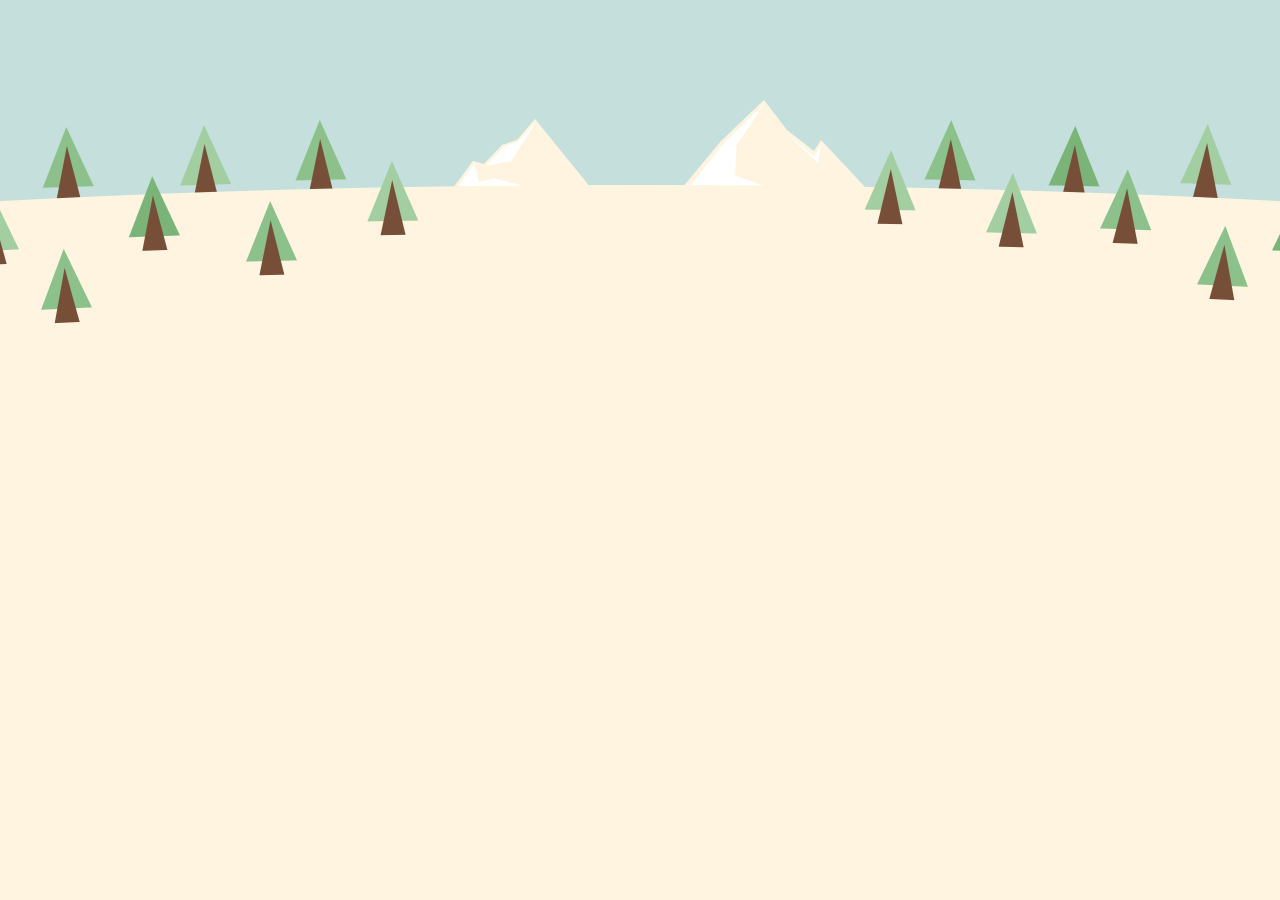
<file: view/index.html>
<!DOCTYPE html PUBLIC "-//W3C//DTD HTML 4.01//EN"
   "http://www.w3.org/TR/html4/strict.dtd">

<html xmlns="http://www.w3.org/1999/xhtml" lang="en">
	<head>
		<meta http-equiv="Content-Type" content="text/html; charset=utf-8" />
		<title>index</title>
		<meta name="author" content="lijiwei" />
		<link rel="stylesheet" href="../css/main.css">
		<script src="../js/jquery-2.2.3.min.js"></script>
		<script src="../js/index.js"></script>
		<!-- Date: 2016-05-18 -->
	</head>
	<body>
	   <iframe src="../view/loading.html" id="myContentFrame" frameborder="no" border="0" marginwidth="0" marginheight="0" scrolling="no"></iframe>
	</body>
</html>
</file>
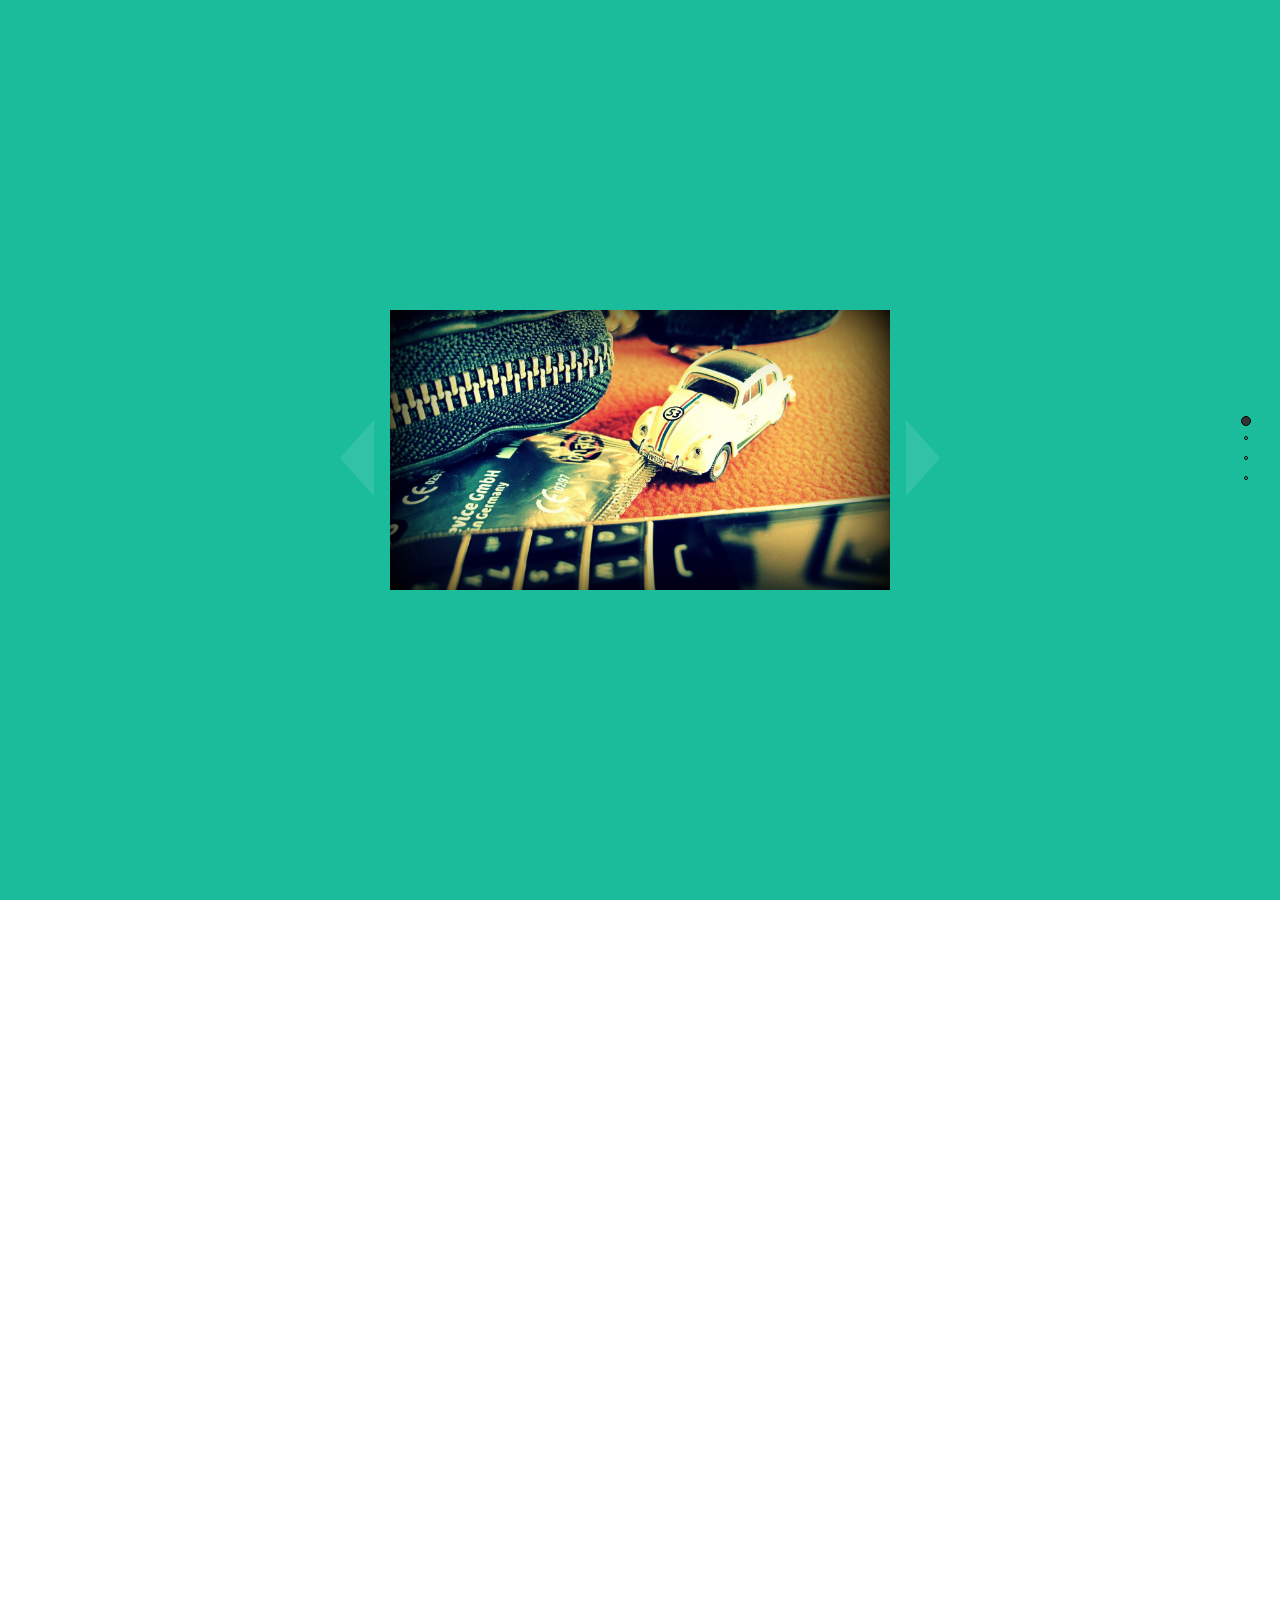
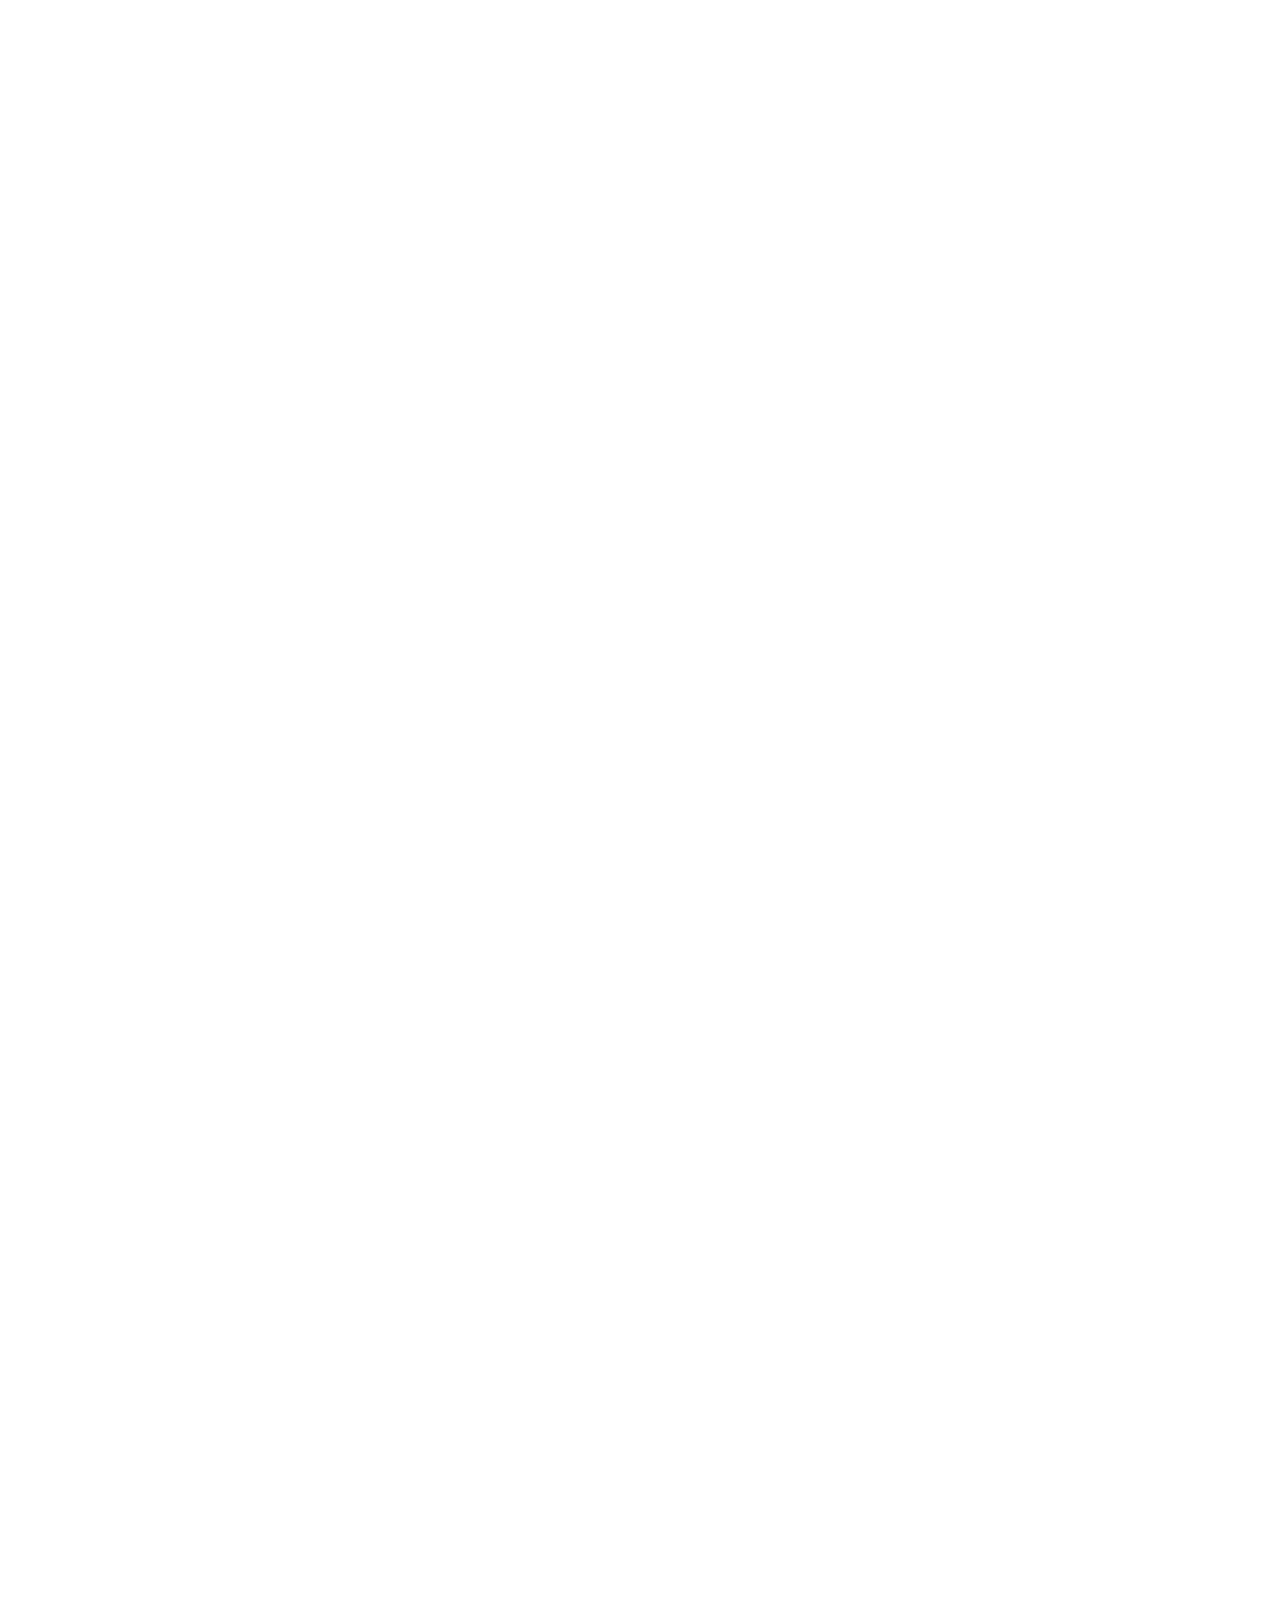
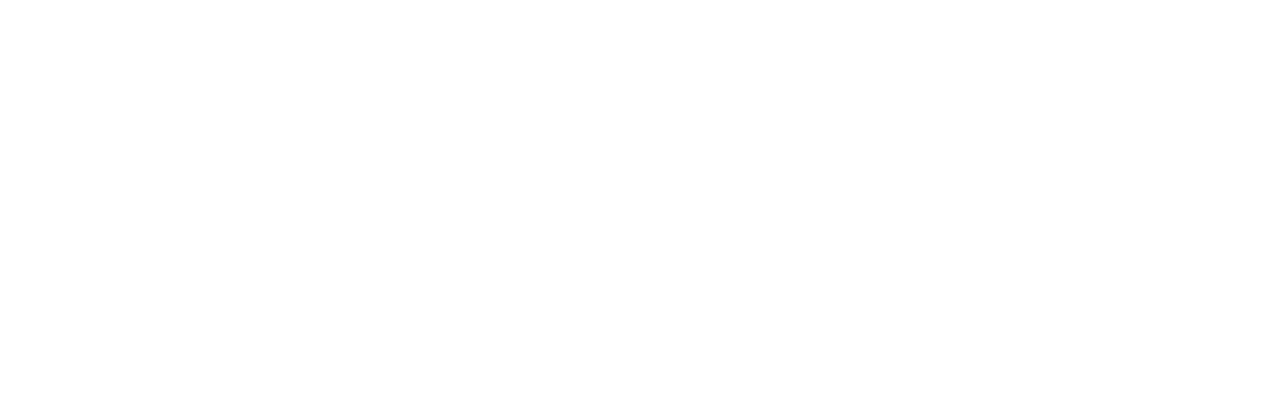
<file: view/content.html>
<!DOCTYPE html PUBLIC "-//W3C//DTD HTML 4.01//EN"
   "http://www.w3.org/TR/html4/strict.dtd">

<html xmlns="http://www.w3.org/1999/xhtml" lang="en">
    <head>
        <meta http-equiv="Content-Type" content="text/html; charset=utf-8" />
        <title>index</title>
        <meta name="author" content="lijiwei" />
        <link rel="stylesheet" href="../css/jquery.fullPage.css">
        <link rel="stylesheet" href="../css/content.css">
        <script src="../js/jquery-2.2.3.min.js"></script>
        <script src="../js/jquery.fullPage.min.js"></script>
        <script src="../widget/content.js"></script>
        <script src="../widget/imgAutoChange.js"></script>
         <!-- Date: 2017-01-17 -->
    </head>
    <body>
        <div id="dowebok">
            <div class="section">
                <div class='draw'>
                    <ul id='draw_show'>
                        <li><img src='../image/1.jpg'></li>
                        <li><img src='../image/2.jpg'></li>
                        <li><img src='../image/3.jpg'></li>
                        <li><img src='../image/4.jpg'></li>
                    </ul>
                    <ul id='drop_down'>
                        <li></li>
                        <li></li>
                    </ul>
                </div>
                <span id='last'></span> <span id='next'></span>
            </div>
            <div class="section"></div>
            <div class="section"></div>
            <div class="section"></div>
        </div>
    </body>
</html>
</file>
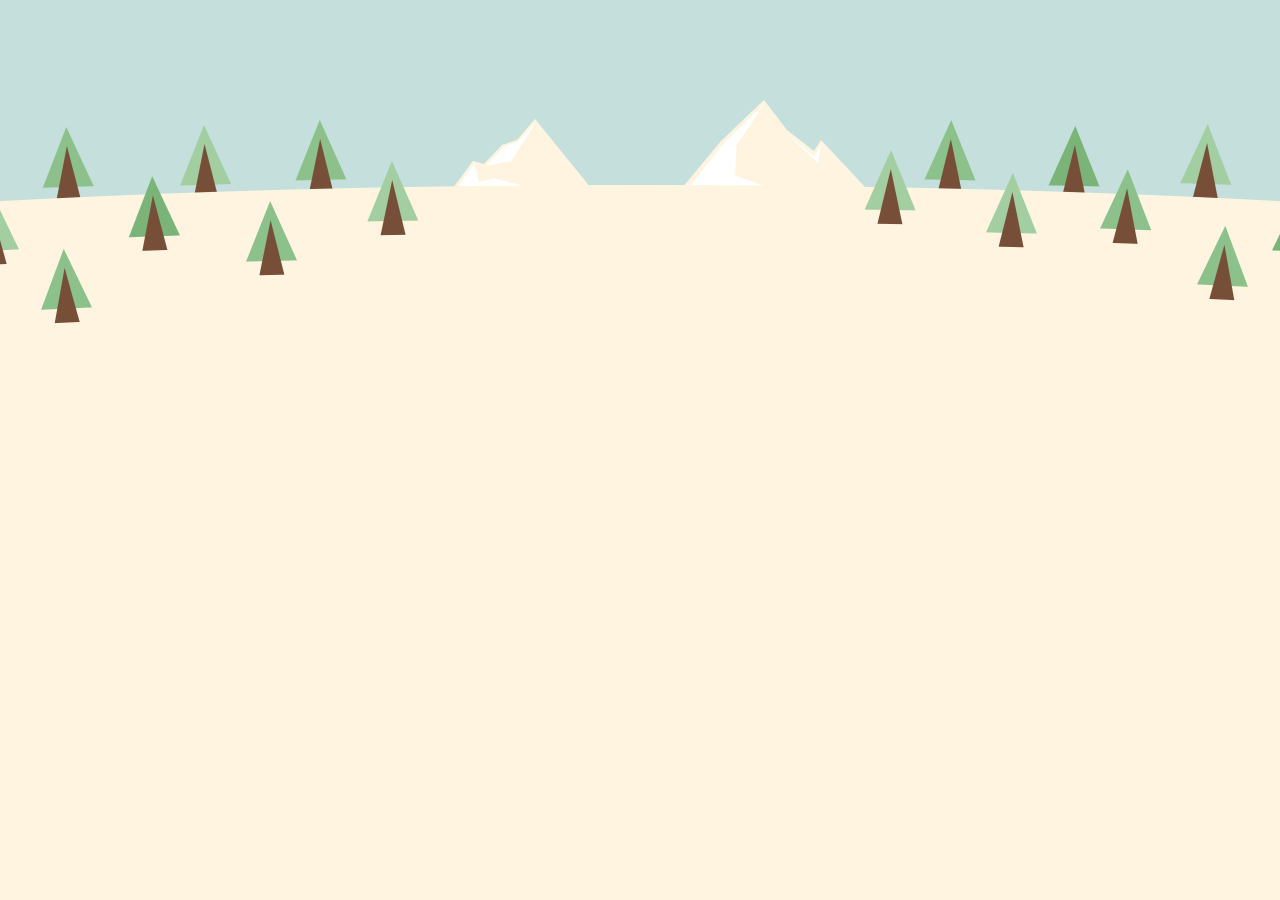
<file: view/loading.html>
<!DOCTYPE html PUBLIC "-//W3C//DTD HTML 4.01//EN"
   "http://www.w3.org/TR/html4/strict.dtd">

<html xmlns="http://www.w3.org/1999/xhtml" lang="en">
    <head>
        <meta http-equiv="Content-Type" content="text/html; charset=utf-8" />
        <title>loading</title>
        <meta name="author" content="lijiwei" />
        <link rel="stylesheet" href="../css/loading.css">
        <script src="../js/jquery-2.2.3.min.js"></script>
        <script src="../js/jquery.transform.js"></script>
        <script src="../widget/loading.js"></script>
        <!-- Date: 2017-01-17-->
    </head>
	<body>
        <div class="kai-running" id="running">
            <div class="eyes"></div>
        </div>
		<div class="slide">
            <div class="mountain"></div>
            <div class="trees"></div>
            <div class="foreground-trees"></div>
            <div class="landscape"></div>
		</div>
	</body>
</html>
</file>
<file: css/main.css>
html, body {
	height: 100%;
    width: 100%;
    border: none;
    margin: 0;
}
#myContentFrame{
	height: 100%;
    width: 100%;
    border: none;
    margin: 0;
    display:block;
}
</file>
<file: css/content.css>
html,body{height:100%}
#fp-nav ul li a.active span{
    width: 8px;
    height: 8px;
    margin-left: -3px;
}
#fp-nav ul li a span, .fp-slidesNav ul li a span{
    top: 2px;
    left: 2px;
    width: 2px;
    height: 2px;
    border: 1px solid #000;
    background: rgba(0, 0, 0, 0);
    border-radius: 50%;
    position: absolute;
    z-index: 1;
}
#fp-nav ul li .fp-tooltip.right {
    right: 20px;
    top: -5px;
    width: 51px;
    height: 20px;
    background: #fff;
    border-radius: 4px;
    color: #000;
    text-align: center;
    line-height: 20px;
}
.section  #last:hover,.section #next:hover {
    opacity: 1.0;
    transition: 0.5s;
}
.section #last{
    border-width: 38.5px 34px 38.5px 0;
    border-color: transparent #fff transparent transparent;
    border-style: solid;
    position: absolute;
    z-index: 4;
    cursor: pointer;
    width: 0;
    height: 0;
    left: 50%;
    top: 50%;
    margin-left: -300px;
    margin-top: -30px;
    opacity: 0.1;
    transition: 0.5s;
}
.section #next {
    border-width: 38.5px 0px 38.5px 34px;
    border-color: transparent transparent transparent #fff;
    border-style: solid;
    position: absolute;
    z-index: 4;
    cursor: pointer;
    width: 0;
    height: 0;
    right: 50%;
    top: 50%;
    margin-right: -300px;
    margin-top: -30px;
    opacity: 0.1;
    transition: 0.5s;
}
.section .draw {
    width: 500px;
    height: 280px;
    margin-top: -140px;
    margin-left: -250px;
    overflow: hidden;
    position: absolute;
    top: 50%;
    left: 50%;
}
.section #drop_down{
    height: 20px;
    padding-top: 355px;
}
.section .draw ul {
    margin: 0px;
    padding: 0px;
    transition: left .5s ease;
}
.section .draw ul li {
    list-style-type: none;
    float: left;
    position: absolute;
}
.section .draw ul li img {
    width: 500px;
}
.section .draw ul li:nth-child(2) {
    right:-500px;
}
.section .draw ul li:nth-child(n+3) {
    right:500px;
}
</file>
<file: css/loading.css>
body {
    height: 100%;
    width: 100%;
    border: none;
    margin: 0;
    background: #fff4e0;
}
.slide{
	background: #c5e0dc;
	width:100%;
	height:400px;
	position:relative;
}
.slide .mountain{
    background: url(../image/loading/behind-mountains.png) no-repeat center;
    top: 100px;
    width: 100%;
    height: 88px;
    position: absolute;
    z-index: 2;
}
.slide .trees{
    background: url(../image/loading/behind-trees.png) no-repeat center;
    top: 120px;
    width: 100%;
    height: 103px;
    position: absolute;
    z-index: 2;
}
.slide .foreground-trees{
    background: url(../image/loading/foreground-trees.png) no-repeat center;
    top: 150px;
    width: 100%;
    height: 264px;
    position: absolute;
    z-index: 4;
}
.slide .landscape{
    background: url(../image/loading/landscape.png) no-repeat center;
    top: 185px;
    width: 100%;
    height: 248px;
    position: absolute;
    z-index: 3;
}
.kai-running{
    height: 257px;
    position: absolute;
    width: 180px;
    left: 50%;
    margin-left: -90px;
    top: 110px;
    z-index: 3;
    transform: scale(0);
    background: url(../image/loading/kai_running.png) no-repeat;
    animation: animate 0.75s steps(19) infinite;
 }
.kai-running .eyes:after, .kai-running .eyes:before {
  height: 8px;
  width: 5px;
  background: #1a181b;
  top: 100px;
  content: "";
  position: absolute;
  display: block;
  border-radius: 50%;
}
.kai-running  .eyes:after {
  right: 70px;
}
.kai-running  .eyes:before {
  left: 70px;
}
.kai-running  .eyes {
  position: relative;
  animation: eyes_running .75s reverse infinite;
}
.kai-running .eyes:before, .kai-running .eyes:after {
  animation: eyes_blink 5s .2s alternate infinite linear;
}

@keyframes animate {
  to {
    background-position: -3420px;
  }
}
@keyframes eyes_blink {
  0% {
    height: 8px;
    top: 100px;
  }

  10% {
    height: 8px;
    top: 100px;
  }

  11% {
    height: 2px;
    top: 103px;
  }

  13% {
    height: 2px;
    top: 103px;
  }

  14% {
    height: 8px;
    top: 100px;
  }

  30% {
    height: 8px;
    top: 100px;
  }

  34% {
    height: 8px;
    top: 100px;
  }

  36% {
    height: 2px;
    top: 103px;
  }

  38% {
    height: 8px;
    top: 100px;
  }

  40% {
    height: 2px;
    top: 103px;
  }

  42% {
    height: 8px;
    top: 100px;
  }

  99.9999% {
    height: 8px;
    top: 100px;
  }
}
@keyframes eyes_running {
  0% {
    top: 20px;
  }

  22% {
    top: 9px;
  }

  46% {
    top: 17px;
  }

  72% {
    top: 9px;
  }

  100% {
    top: 20px;
  }
}
</file>
